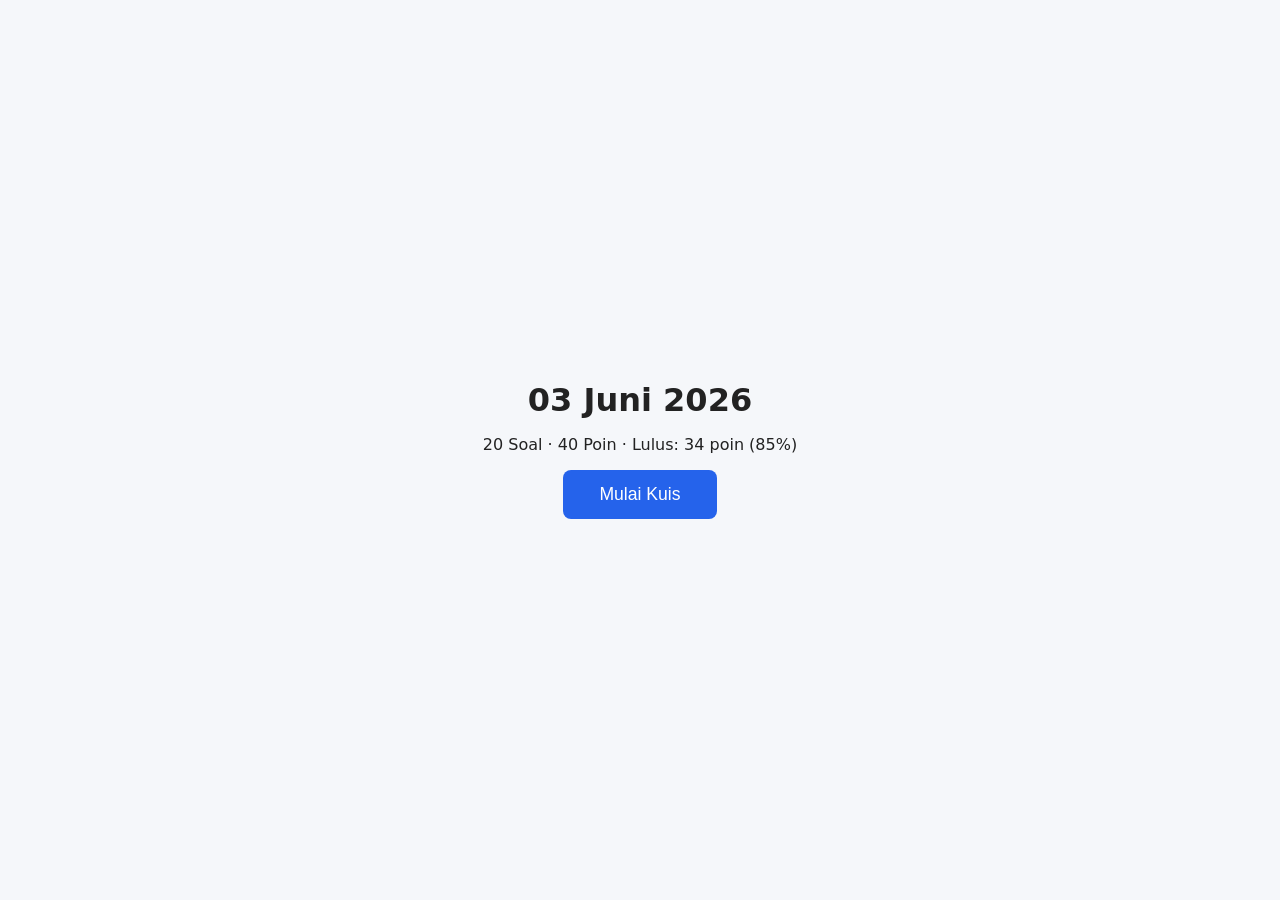
<file: index.html>
<!DOCTYPE html>
<html lang="id">
<head>
  <meta charset="UTF-8">
  <meta name="viewport" content="width=device-width, initial-scale=1.0">
  <title id="quiz-title">Kuis</title>
  <link rel="stylesheet" href="style.css">
</head>
<body>

  <!-- LANDING SCREEN -->
  <div id="landing" style="display:none">
    <h1 id="quiz-title-display">Memuat...</h1>
    <p id="landing-sub">20 Soal · Lulus: 85%</p>
    <p id="quiz-error" style="display:none;color:#dc2626;font-weight:600;max-width:400px;text-align:center"></p>
    <button id="start-btn" onclick="startQuiz()">Mulai Kuis</button>
  </div>

  <!-- QUIZ AREA -->
  <div id="quiz-area" style="display:none">
    <div id="progress-bar-container"><div id="progress-bar"></div></div>
    <p id="progress-text"></p>
    <img id="question-image" style="display:none; max-width:320px; margin:auto">
    <p id="question-text"></p>
    <div id="answer-area"></div>
  </div>

  <!-- REVIEW AREA -->
  <div id="review-area" style="display:none">
    <h2 id="final-score"></h2>
    <div id="review-list"></div>
  </div>

  <!-- CONFETTI LAYER -->
  <div id="confetti-container"></div>

  <script src="script.js"></script>
</body>
</html>
</file>
<file: style.css>
*, *::before, *::after { box-sizing: border-box; margin: 0; padding: 0; }
body { font-family: system-ui, -apple-system, "Segoe UI", Roboto, sans-serif; font-size: 16px; background: #f5f7fa; color: #222; }

#landing {
  display: flex; flex-direction: column; align-items: center;
  justify-content: center; min-height: 100vh; gap: 16px; padding: 24px; text-align: center;
}
#landing h1 { font-size: clamp(1.4rem, 4vw, 2rem); }
#landing button { padding: 14px 36px; font-size: 1.1rem; border-radius: 8px; border: none;
  background: #2563eb; color: #fff; cursor: pointer; min-height: 44px; }
#landing button:disabled { background: #9ca3af; cursor: not-allowed; }

#quiz-area { max-width: 720px; margin: 0 auto; padding: 24px 16px; }
#progress-bar-container { background: #dde; border-radius: 8px; height: 8px; margin-bottom: 8px; }
#progress-bar { background: #2563eb; height: 8px; border-radius: 8px; transition: width 0.3s; }
#progress-text { font-size: 0.85rem; color: #666; margin-bottom: 16px; }
#question-image { display: block; max-width: 320px; width: 100%; margin: 0 auto 16px; border-radius: 8px; }
#question-text { font-size: 1.1rem; font-weight: 600; margin-bottom: 20px; line-height: 1.5; }

.option-btn { display: block; width: 100%; text-align: left; padding: 14px 18px;
  margin-bottom: 10px; border: 2px solid #cbd5e1; border-radius: 8px;
  background: #fff; cursor: pointer; font-size: 1rem; min-height: 44px; transition: background 0.15s; }
.option-btn:hover:not(:disabled) { background: #e0f2fe; }
.option-btn.correct { background: #dcfce7; border-color: #16a34a; }
.option-btn.wrong   { background: #fee2e2; border-color: #dc2626; }

#fill-input, #essay-input { width: 100%; padding: 12px; font-size: 1rem;
  border: 2px solid #cbd5e1; border-radius: 8px; margin-bottom: 12px; }
#essay-input { min-height: 120px; resize: vertical; }

.submit-btn { padding: 12px 24px; font-size: 1rem; border-radius: 8px; border: none;
  background: #2563eb; color: #fff; cursor: pointer; min-height: 44px; }
.submit-btn:disabled { background: #9ca3af; cursor: not-allowed; }

@keyframes shake { 0%,100%{transform:translateX(0)} 25%{transform:translateX(-8px)} 75%{transform:translateX(8px)} }
.shake { animation: shake 0.4s ease; }

#review-area { max-width: 720px; margin: 0 auto; padding: 24px 16px; }
#final-score { font-size: 1.4rem; margin-bottom: 20px; }
.review-item { padding: 14px; margin-bottom: 10px; border-radius: 8px; font-size: 0.95rem; line-height: 1.6; }
.r-correct { background: #dcfce7; }
.r-wrong   { background: #fee2e2; }
.r-essay   { background: #fef9c3; }

#confetti-container { position: fixed; inset: 0; pointer-events: none; z-index: 9999; overflow: hidden; }

@media (max-width: 767px) {
  #quiz-area, #review-area { padding: 16px 12px; }
  #question-image { max-width: 100%; }
}
</file>
